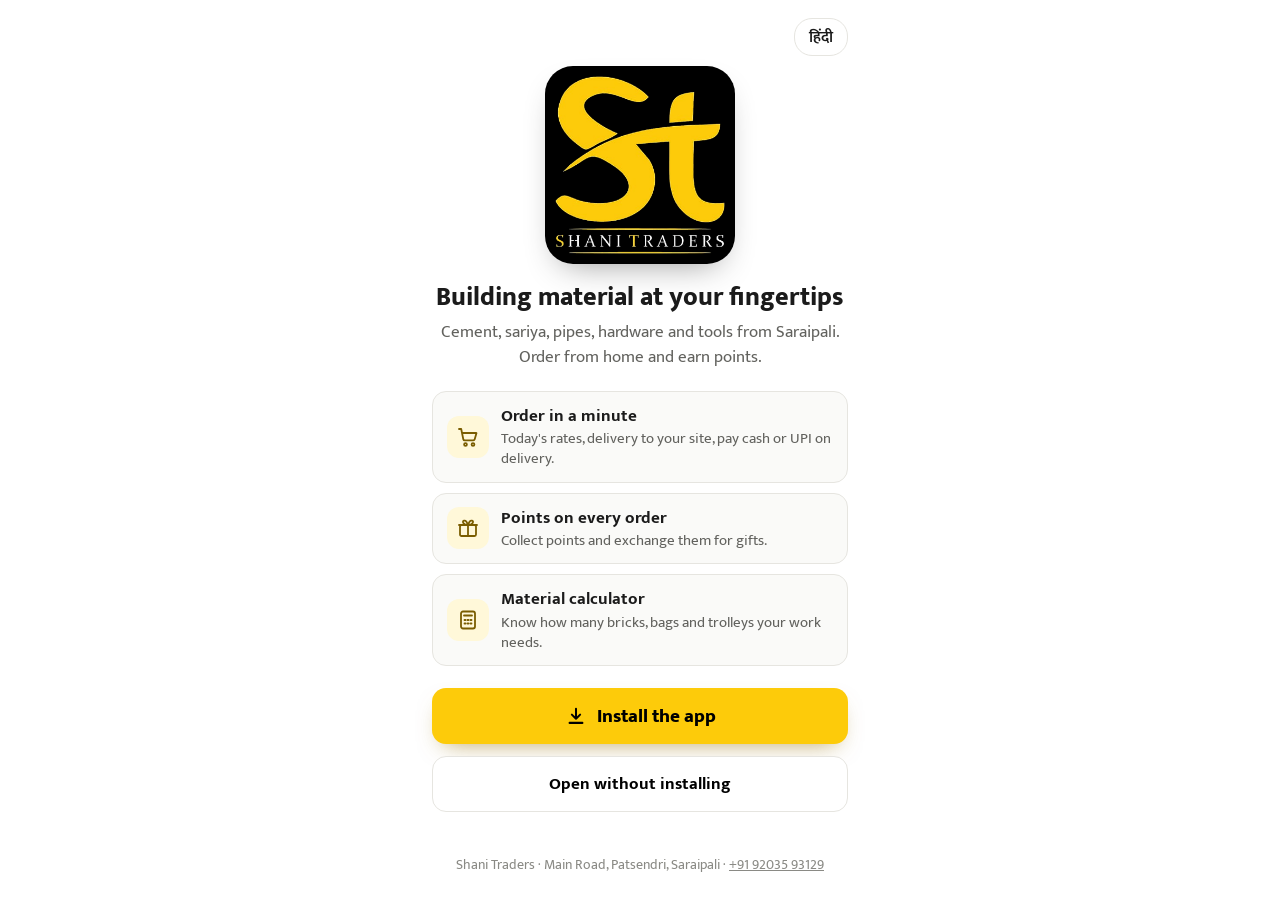
<file: index.html>
<!doctype html>
<html lang="en">
<head>
<!-- Google tag (gtag.js) -->
<script async src="https://www.googletagmanager.com/gtag/js?id=G-9GRS0F84E1"></script>
<script>
  window.dataLayer = window.dataLayer || [];
  function gtag(){dataLayer.push(arguments);}
  gtag('js', new Date());

  gtag('config', 'G-9GRS0F84E1');
</script>
<meta charset="utf-8">
<meta name="viewport" content="width=device-width, initial-scale=1, maximum-scale=1, user-scalable=no, viewport-fit=cover">
<title>Shani Traders app</title>
<meta name="description" content="Install the Shani Traders app. Order cement, sariya, pipes, hardware and tools from Saraipali, and earn points for gifts.">
<meta name="theme-color" content="#FFFFFF">
<link rel="manifest" href="manifest.webmanifest">
<link rel="icon" href="images/favicon.png" type="image/png">
<link rel="apple-touch-icon" href="images/apple-touch-icon.png">
<meta property="og:title" content="Shani Traders app">
<meta property="og:description" content="Order building material from Saraipali and earn points for gifts.">
<meta property="og:image" content="images/icon-512.png">
<link rel="preconnect" href="https://fonts.googleapis.com">
<link rel="preconnect" href="https://fonts.gstatic.com" crossorigin>
<link href="https://fonts.googleapis.com/css2?family=Mukta:wght@400;500;600;700;800&display=swap" rel="stylesheet">
<script>
  // Opened from the home-screen icon: go straight into the app
  if (matchMedia('(display-mode: standalone)').matches || navigator.standalone === true) location.replace('app.html');
</script>
<style>
  :root{--gold:#FDCB0A;--gold-soft:#FFF8D9;--ink:#1B1B1B;--muted:#62625E;--line:#E6E5E0;--f:"Mukta",system-ui,-apple-system,"Segoe UI",Roboto,sans-serif}
  *{box-sizing:border-box}
  html,body{margin:0;background:#fff;color:var(--ink);font:400 17px/1.5 var(--f)}
  main{max-width:460px;margin:0 auto;min-height:100vh;min-height:100dvh;display:flex;flex-direction:column;align-items:center;
    padding:calc(18px + env(safe-area-inset-top,0px)) 22px calc(24px + env(safe-area-inset-bottom,0px));text-align:center}
  .lang{align-self:flex-end;background:#fff;border:1.5px solid var(--line);color:var(--ink);border-radius:18px;padding:5px 14px;font:600 .92rem var(--f);cursor:pointer}
  .logo{width:min(46vw,190px);height:auto;border-radius:28px;margin:10px 0 4px;box-shadow:0 14px 34px -16px rgba(0,0,0,.45)}
  h1{font-size:1.5rem;line-height:1.25;margin:14px 0 6px;font-weight:800}
  p.sub{color:var(--muted);margin:0 0 20px}
  ul{list-style:none;padding:0;margin:0 0 22px;width:100%;text-align:left;display:grid;gap:10px}
  li{display:flex;gap:12px;align-items:center;background:#FAFAF8;border:1px solid var(--line);border-radius:14px;padding:12px 14px}
  li .i{width:42px;height:42px;flex:none;border-radius:12px;background:var(--gold-soft);display:grid;place-items:center;color:#7A5D00}
  li svg{width:24px;height:24px}
  li b{display:block;font-size:1rem}
  li span span{display:block;color:var(--muted);font-size:.88rem;line-height:1.35}
  .btn{display:flex;align-items:center;justify-content:center;gap:10px;width:100%;min-height:56px;border-radius:14px;border:0;font:800 1.1rem var(--f);
    text-decoration:none;cursor:pointer;color:#000}
  .btn svg{width:22px;height:22px}
  .gold{background:var(--gold);box-shadow:0 10px 24px -12px rgba(150,110,0,.7)}
  .gold[aria-busy="true"]{opacity:.75}
  .ghost{background:#fff;border:1.5px solid var(--line);margin-top:12px;font-weight:700;font-size:1rem}
  .note{width:100%;text-align:left;background:#FAFAF8;border:1px solid var(--line);border-radius:14px;padding:14px 16px;margin-top:14px;font-size:.95rem}
  .note ol{margin:6px 0 0;padding-left:20px}
  .note li{display:list-item;background:none;border:0;padding:3px 0}
  .note .btn{margin-top:10px;min-height:48px;font-size:1rem}
  .ok{color:#1A7A43;font-weight:700;margin-top:12px}
  footer{margin-top:auto;padding-top:24px;color:#8A8A85;font-size:.82rem}
  footer a{color:#8A8A85}
  [hidden]{display:none!important}
  :focus-visible{outline:3px solid #E3B300;outline-offset:2px}
</style>
</head>
<body>
<main>
  <button class="lang" id="lang">हिंदी</button>
  <img class="logo" src="images/logo.png" alt="Shani Traders" width="720" height="750">
  <h1 data-t="h1">Building material at your fingertips</h1>
  <p class="sub" data-t="sub">Cement, sariya, pipes, hardware and tools from Saraipali. Order from home and earn points.</p>
  <ul>
    <li><span class="i"><svg viewBox="0 0 24 24" fill="none" stroke="currentColor" stroke-width="1.8" stroke-linecap="round" stroke-linejoin="round"><path d="M3 4h2.2l2.1 10.2a1.5 1.5 0 0 0 1.5 1.2h8.4a1.5 1.5 0 0 0 1.5-1.1L20.5 8H6.2"/><circle cx="9.5" cy="19.5" r="1.4"/><circle cx="17" cy="19.5" r="1.4"/></svg></span>
      <span><b data-t="b1">Order in a minute</b><span data-t="b1s">Today's rates, delivery to your site, pay cash or UPI on delivery.</span></span></li>
    <li><span class="i"><svg viewBox="0 0 24 24" fill="none" stroke="currentColor" stroke-width="1.8" stroke-linecap="round" stroke-linejoin="round"><rect x="4" y="9" width="16" height="11" rx="1.5"/><path d="M3 9h18M12 9v11"/><path d="M12 9S10.5 4 8 4.6C5.8 5.1 7 9 12 9zm0 0s1.5-5 4-4.4C18.2 5.1 17 9 12 9z"/></svg></span>
      <span><b data-t="b2">Points on every order</b><span data-t="b2s">Collect points and exchange them for gifts.</span></span></li>
    <li><span class="i"><svg viewBox="0 0 24 24" fill="none" stroke="currentColor" stroke-width="1.8" stroke-linecap="round" stroke-linejoin="round"><rect x="5" y="3.5" width="14" height="17" rx="2"/><path d="M8 7.5h8M8.5 12h1M11.5 12h1M14.5 12h1M8.5 15.5h1M11.5 15.5h1M14.5 15.5h1"/></svg></span>
      <span><b data-t="b3">Material calculator</b><span data-t="b3s">Know how many bricks, bags and trolleys your work needs.</span></span></li>
  </ul>

  <button class="btn gold" id="install"><svg viewBox="0 0 24 24" fill="none" stroke="currentColor" stroke-width="2.2" stroke-linecap="round" stroke-linejoin="round"><path d="M12 4v11m-4.5-4.5L12 15l4.5-4.5M5 19.5h14"/></svg><span id="ilabel" data-t="install">Install the app</span></button>
  <p class="ok" id="done" hidden data-t="done">Installed. Open Shani Traders from your home screen.</p>

  <!-- Shown only when the phone cannot install directly from this browser -->
  <div class="note" id="n-chrome" hidden><b data-t="chT">Open in Chrome to install</b><p style="margin:4px 0 0" data-t="chS">This browser cannot install apps. Chrome will open this page; then tap Install again.</p>
    <a class="btn gold" id="openChrome" data-t="chB">Open in Chrome</a></div>
  <div class="note" id="n-ios" hidden><b data-t="iosT">On iPhone (Safari)</b><ol><li data-t="ios1">Tap the Share button at the bottom</li><li data-t="ios2">Choose “Add to Home Screen”</li><li data-t="ios3">Tap “Add”</li></ol></div>
  <div class="note" id="n-menu" hidden><b data-t="anT">Already installed?</b><p style="margin:4px 0 6px" data-t="anS">Look for Shani Traders on your home screen. If it is not there, install from the browser menu:</p>
    <ol><li data-t="an2">Tap ⋮ (menu) at the top right</li><li data-t="an3">Choose “Install app” or “Add to Home screen”</li></ol></div>

  <a class="btn ghost" href="app.html" data-t="open">Open without installing</a>
  <footer>Shani Traders · Main Road, Patsendri, Saraipali · <a href="tel:+919203593129">+91 92035 93129</a></footer>
</main>
<script>
(() => {
  const $ = id => document.getElementById(id);
  const T = {
    hi: { h1: 'बिल्डिंग मटेरियल अब आपके फ़ोन पर', sub: 'सरायपाली से सीमेंट, सरिया, पाइप, हार्डवेयर और औज़ार। घर बैठे ऑर्डर करें और पॉइंट पाएँ।',
      b1: 'एक मिनट में ऑर्डर', b1s: 'आज के रेट, साइट पर डिलीवरी, डिलीवरी पर नकद या UPI।', b2: 'हर ऑर्डर पर पॉइंट', b2s: 'पॉइंट जमा कीजिए और गिफ़्ट पाइए।',
      b3: 'मटेरियल कैलकुलेटर', b3s: 'कितनी ईंट, कितनी बोरी, कितनी ट्रॉली लगेगी, जानिए।', install: 'ऐप इंस्टॉल करें', open: 'बिना इंस्टॉल किए खोलें',
      done: 'इंस्टॉल हो गया। होम स्क्रीन से शनि ट्रेडर्स खोलें।', wait: 'तैयार हो रहा है…',
      chT: 'इंस्टॉल के लिए Chrome में खोलें', chS: 'यह ब्राउज़र ऐप इंस्टॉल नहीं कर सकता। Chrome में यह पेज खुलेगा, फिर इंस्टॉल दबाएँ।', chB: 'Chrome में खोलें',
      iosT: 'iPhone पर (Safari में)', ios1: 'नीचे शेयर बटन दबाएँ', ios2: '“Add to Home Screen” चुनें', ios3: '“Add” दबाएँ',
      anT: 'पहले से इंस्टॉल है?', anS: 'होम स्क्रीन पर शनि ट्रेडर्स देखें। अगर नहीं है तो ब्राउज़र मेनू से इंस्टॉल करें:',
      an2: 'ऊपर दाईं ओर ⋮ (मेनू) दबाएँ', an3: '“Install app” या “Add to Home screen” चुनें', lang: 'English' }
  };
  const EN = { wait: 'Getting ready…', lang: 'हिंदी' };
  document.querySelectorAll('[data-t]').forEach(el => { EN[el.dataset.t] = el.textContent; });
  let lang = 'en';
  try { lang = JSON.parse(localStorage.getItem('st_lang')) || (/^hi\b/i.test(navigator.language) ? 'hi' : 'en'); } catch (e) { }
  const tx = k => (lang === 'hi' && T.hi[k]) || EN[k];
  function paint() {
    document.documentElement.lang = lang;
    document.querySelectorAll('[data-t]').forEach(el => { el.textContent = tx(el.dataset.t); });
    $('lang').textContent = tx('lang');
  }
  $('lang').onclick = () => { lang = lang === 'hi' ? 'en' : 'hi'; try { localStorage.setItem('st_lang', JSON.stringify(lang)); } catch (e) { } paint(); };
  paint();

  const ua = navigator.userAgent;
  const ios = /iphone|ipad|ipod/i.test(ua) || (navigator.platform === 'MacIntel' && navigator.maxTouchPoints > 1);
  const android = /android/i.test(ua);
  // Browsers inside WhatsApp, Facebook, Instagram etc. cannot install apps
  const inApp = /; wv\)|FBAN|FBAV|Instagram|WhatsApp|Line\/|MiuiBrowser|GSA\//i.test(ua);
  const chrome = /Chrome\/\d+/.test(ua) && !/Edg|OPR|SamsungBrowser|UCBrowser|YaBrowser/i.test(ua) && !inApp;
  const show = id => ['n-chrome', 'n-ios', 'n-menu'].forEach(n => { $(n).hidden = n !== id; });
  $('openChrome').href = 'intent://' + location.host + location.pathname + '#Intent;scheme=https;package=com.android.chrome;S.browser_fallback_url=' + encodeURIComponent(location.href) + ';end';

  // Chrome hands us the install prompt when the app can be installed; keep it for the button
  let evt = null, waiters = [];
  window.addEventListener('beforeinstallprompt', e => { e.preventDefault(); evt = e; waiters.forEach(f => f()); waiters = []; });
  window.addEventListener('appinstalled', () => { evt = null; $('done').hidden = false; show(''); });
  const waitForPrompt = ms => new Promise(res => { if (evt) return res(true); const tm = setTimeout(() => res(false), ms); waiters.push(() => { clearTimeout(tm); res(true); }); });

  async function install() {
    if (ios) return show('n-ios');
    if (android && !chrome && !evt) return show('n-chrome');
    if (!evt) {
      // The prompt can arrive a few seconds after the page opens; the tap stays valid for about 5 seconds
      $('install').setAttribute('aria-busy', 'true'); $('ilabel').textContent = tx('wait');
      await waitForPrompt(4000);
      $('install').removeAttribute('aria-busy'); $('ilabel').textContent = tx('install');
    }
    if (!evt) return show(android ? 'n-menu' : 'n-menu');
    const e = evt; evt = null;
    try { await e.prompt(); const r = await e.userChoice; if (r.outcome === 'accepted') { $('done').hidden = false; show(''); } }
    catch (err) { show('n-menu'); }
  }
  $('install').onclick = install;
  if (new URLSearchParams(location.search).has('install')) { if (ios) show('n-ios'); else if (android && !chrome) show('n-chrome'); }
  if ('serviceWorker' in navigator) navigator.serviceWorker.register('sw.js').catch(() => { });
})();
</script>
</body>
</html>
</file>
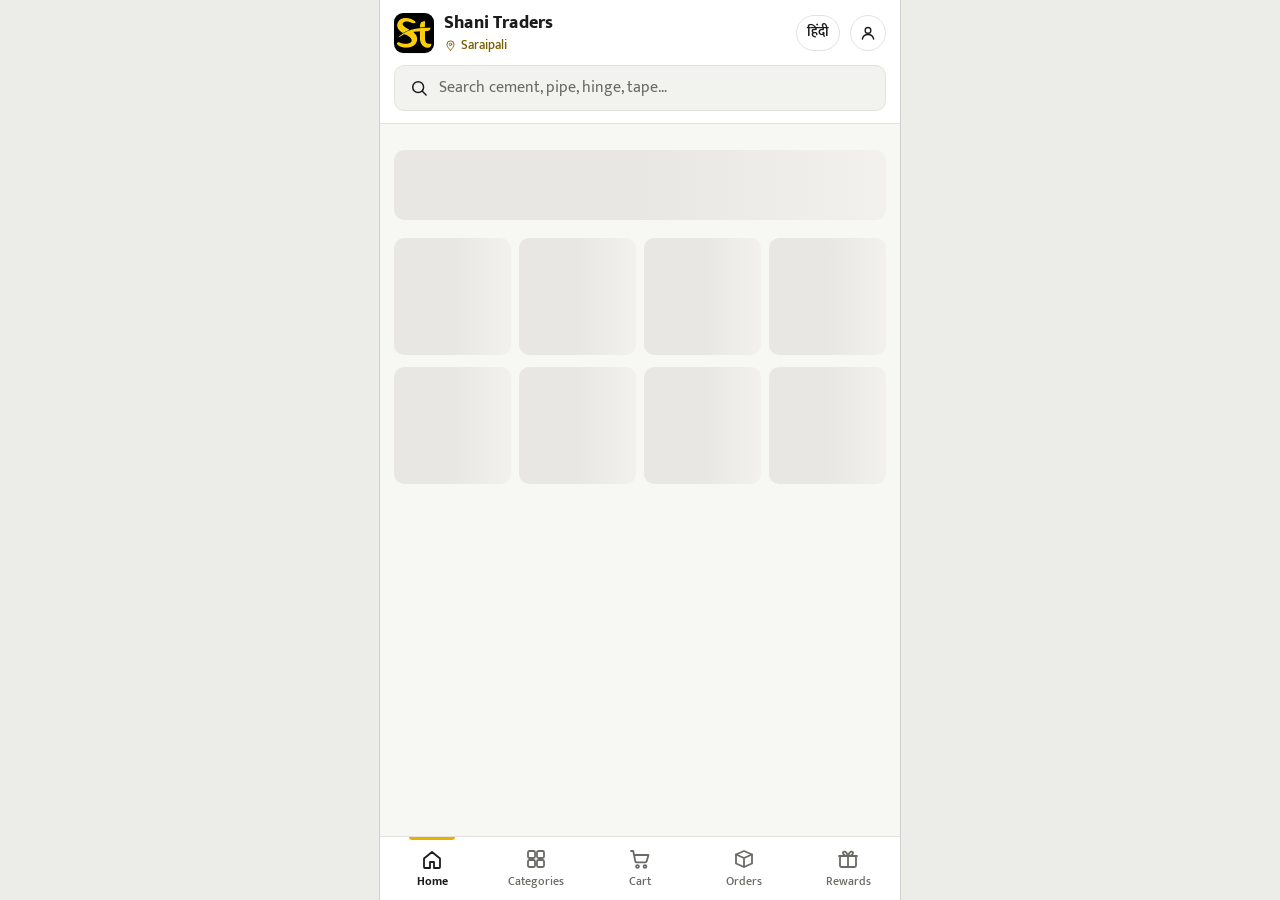
<file: app.html>
<!doctype html>
<html lang="en">
<head>
<!-- Google tag (gtag.js) -->
<script async src="https://www.googletagmanager.com/gtag/js?id=G-9GRS0F84E1"></script>
<script>
  window.dataLayer = window.dataLayer || [];
  function gtag(){dataLayer.push(arguments);}
  gtag('js', new Date());

  gtag('config', 'G-9GRS0F84E1');
</script>
<meta charset="utf-8">
<meta name="viewport" content="width=device-width, initial-scale=1, maximum-scale=1, user-scalable=no, viewport-fit=cover">
<title>Shani Traders</title>
<meta name="description" content="Order building material and hardware from Shani Traders, Saraipali. Earn points on every order.">
<meta name="theme-color" content="#FFFFFF">
<link rel="manifest" href="manifest.webmanifest">
<link rel="icon" href="images/favicon.png" type="image/png">
<link rel="apple-touch-icon" href="images/apple-touch-icon.png">
<meta name="apple-mobile-web-app-capable" content="yes">
<meta name="mobile-web-app-capable" content="yes">
<meta name="apple-mobile-web-app-status-bar-style" content="default">
<meta name="apple-mobile-web-app-title" content="Shani Traders">
<link rel="preconnect" href="https://fonts.googleapis.com">
<link rel="preconnect" href="https://fonts.gstatic.com" crossorigin>
<link href="https://fonts.googleapis.com/css2?family=Mukta:wght@400;500;600;700;800&display=swap" rel="stylesheet">
<link rel="stylesheet" href="app.css">
</head>
<body>
<div class="app" id="app">
  <header class="top" id="top"></header>
  <main id="view"><div class="screen"><div class="sec"><div class="sk" style="height:120px"></div></div></div></main>
</div>
<div class="cartbar" id="cartbar" hidden></div>
<nav class="nav" id="nav" aria-label="Main"></nav>
<script src="config.js"></script>
<script src="i18n.js"></script>
<script src="app.js"></script>
</body>
</html>
</file>
<file: app.css>
/* Shani Traders app */
:root{
  --black:#000; --night:#141414; --gold:#FDCB0A; --gold-d:#E3B300; --gold-soft:#FFF4C2;
  --bg:#F2F2EF; --card:#fff; --line:#E3E2DD; --ink:#1B1B1B; --muted:#6A6A66; --faint:#9A9A95;
  --green:#178A48; --green-soft:#E3F4EA; --red:#B8321F; --red-soft:#FBE8E4; --blue:#1D5FA8;
  --f:"Mukta",system-ui,-apple-system,"Segoe UI",Roboto,sans-serif;
  --r:12px; --nav-h:64px; --safe-b:env(safe-area-inset-bottom,0px); --safe-t:env(safe-area-inset-top,0px);
}
*,*::before,*::after{box-sizing:border-box;-webkit-tap-highlight-color:transparent}
html{-webkit-text-size-adjust:100%;background:#DCDBD6}
body{margin:0;font:400 16px/1.45 var(--f);color:var(--ink);background:#DCDBD6;overscroll-behavior-y:none}
img{display:block;max-width:100%}
button,input,select,textarea{font:inherit;color:inherit}
button{cursor:pointer}
a{color:inherit}
h1,h2,h3{margin:0;line-height:1.2;font-weight:700}
p{margin:0}
:focus-visible{outline:3px solid var(--gold);outline-offset:2px}
.sr{position:absolute!important;width:1px;height:1px;overflow:hidden;clip:rect(0 0 0 0);white-space:nowrap}
[hidden]{display:none!important}

.app{max-width:520px;margin:0 auto;min-height:100vh;min-height:100dvh;background:var(--bg);position:relative;
  padding-bottom:calc(var(--nav-h) + var(--safe-b) + 8px)}
.app.has-cartbar{padding-bottom:calc(var(--nav-h) + var(--safe-b) + 76px)}

/* ---------- Top bar ---------- */
.top{position:sticky;top:0;z-index:30;background:var(--black);color:#fff;padding:calc(10px + var(--safe-t)) 14px 12px}
.top-row{display:flex;align-items:center;gap:10px;min-height:40px}
.brand{display:flex;align-items:center;gap:10px;text-decoration:none;margin-right:auto;min-width:0}
.brand img{width:40px;height:40px;border-radius:9px}
.brand b{display:block;font-size:1.12rem;font-weight:800;letter-spacing:.01em;white-space:nowrap}
.brand small{display:flex;align-items:center;gap:4px;color:var(--gold);font-size:.82rem;font-weight:500}
.brand small svg{width:13px;height:13px}
.tbtn{display:inline-flex;align-items:center;justify-content:center;gap:6px;height:36px;min-width:36px;padding:0 10px;border-radius:18px;
  border:1px solid #3A3A3A;background:#1C1C1C;color:#fff;font-size:.9rem;font-weight:600;text-decoration:none;white-space:nowrap}
.tbtn svg{width:18px;height:18px}
.tbtn.coin{color:var(--gold);border-color:#4A3E10;background:#221C05}
.tbtn.round{padding:0;width:36px}
.back{background:none;border:0;color:#fff;width:40px;height:40px;margin-left:-8px;display:grid;place-items:center}
.back svg{width:24px;height:24px}
.top-title{font-size:1.15rem;font-weight:700;margin-right:auto;white-space:nowrap;overflow:hidden;text-overflow:ellipsis}
.search-fake,.search-real{margin-top:10px;display:flex;align-items:center;gap:10px;background:#fff;color:var(--muted);border-radius:10px;
  height:46px;padding:0 14px;border:0;width:100%;text-align:left;font-size:1rem}
.search-fake svg,.search-real svg{width:20px;height:20px;flex:none;color:var(--ink)}
.search-real input{flex:1;border:0;outline:0;background:none;color:var(--ink);font-size:1.02rem;min-width:0;height:100%}
.search-real .x{border:0;background:none;padding:6px;color:var(--muted)}

/* ---------- Bottom nav ---------- */
.nav{position:fixed;left:0;right:0;bottom:0;z-index:40;max-width:520px;margin:0 auto;background:#fff;border-top:1px solid var(--line);
  display:grid;grid-template-columns:repeat(5,1fr);height:calc(var(--nav-h) + var(--safe-b));padding-bottom:var(--safe-b)}
.nav a{display:flex;flex-direction:column;align-items:center;justify-content:center;gap:2px;text-decoration:none;color:var(--muted);font-size:.74rem;font-weight:500;position:relative}
.nav a svg{width:24px;height:24px}
.nav a[aria-current="page"]{color:var(--ink);font-weight:700}
.nav a[aria-current="page"]::before{content:"";position:absolute;top:0;left:28%;right:28%;height:3px;border-radius:0 0 3px 3px;background:var(--gold-d)}
.nav .dot{position:absolute;top:7px;left:calc(50% + 6px);min-width:18px;height:18px;padding:0 5px;border-radius:9px;background:var(--black);color:var(--gold);
  font-size:.7rem;font-weight:700;display:grid;place-items:center}

/* ---------- Cart bar ---------- */
.cartbar{position:fixed;left:0;right:0;z-index:35;max-width:520px;margin:0 auto;bottom:calc(var(--nav-h) + var(--safe-b) + 8px);padding:0 10px}
.cartbar a{display:flex;align-items:center;gap:12px;background:var(--black);color:#fff;border-radius:12px;padding:10px 14px;text-decoration:none;
  box-shadow:0 10px 24px -12px rgba(0,0,0,.6)}
.cartbar .cb-ico{width:36px;height:36px;border-radius:8px;background:var(--gold);color:var(--black);display:grid;place-items:center}
.cartbar .cb-ico svg{width:20px;height:20px}
.cartbar b{display:block;font-size:.95rem}
.cartbar small{display:block;color:#C9C9C4;font-size:.8rem}
.cartbar .go{margin-left:auto;font-weight:700;color:var(--gold);display:flex;align-items:center;gap:4px}
.cartbar .go svg{width:18px;height:18px}

/* ---------- Sections ---------- */
.screen{padding:12px 0 8px}
.sec{padding:14px 14px 4px}
.sec-h{display:flex;align-items:baseline;justify-content:space-between;gap:10px;margin-bottom:10px}
.sec-h h2{font-size:1.12rem;font-weight:800}
.sec-h a{font-size:.88rem;font-weight:600;color:var(--blue);text-decoration:none;white-space:nowrap}
.notice{margin:10px 14px 0;background:var(--gold-soft);border:1px solid #F1DC86;border-radius:10px;padding:10px 12px;font-size:.92rem}

/* Rewards banner */
.rbanner{margin:12px 14px 0;display:flex;align-items:center;gap:14px;background:var(--night);color:#fff;border-radius:var(--r);padding:14px 16px;text-decoration:none;position:relative;overflow:hidden}
.rbanner::after{content:"";position:absolute;right:-30px;top:-30px;width:120px;height:120px;border-radius:50%;background:radial-gradient(circle,rgba(253,203,10,.28),transparent 70%)}
.rbanner .coinbig{width:46px;height:46px;flex:none}
.rbanner b{display:block;font-size:1.05rem}
.rbanner small{display:block;color:#C9C9C4;font-size:.86rem;line-height:1.35}
.rbanner .chev{margin-left:auto;color:var(--gold);width:22px;height:22px;flex:none;position:relative;z-index:1}

/* Category grid */
.cgrid{display:grid;grid-template-columns:repeat(4,1fr);gap:12px 8px}
.ctile{display:flex;flex-direction:column;align-items:center;gap:6px;text-decoration:none;text-align:center}
.ctile .cimg{width:100%;aspect-ratio:1;border-radius:14px;background:#E9E8E3;display:grid;place-items:center;overflow:hidden;position:relative;color:#4A4A46}
.ctile .cimg img{width:100%;height:100%;object-fit:cover}
.ctile .cimg .ico{width:52%}
.ctile span{font-size:.78rem;font-weight:600;line-height:1.2}
.ico{display:inline-grid;place-items:center}
.ico svg{width:100%;height:100%}

/* Horizontal product rail */
.hscroll{display:flex;gap:10px;overflow-x:auto;scroll-snap-type:x proximity;padding:2px 14px 10px;margin:0 -14px;scrollbar-width:none}
.hscroll::-webkit-scrollbar{display:none}
.hscroll .pcard{flex:0 0 148px;scroll-snap-align:start}
.pgrid{display:grid;grid-template-columns:repeat(2,1fr);gap:10px}

/* Product card */
.pcard{background:var(--card);border-radius:var(--r);border:1px solid var(--line);display:flex;flex-direction:column;overflow:hidden;position:relative}
.pcard>a{text-decoration:none;display:block}
.pimg{position:relative;aspect-ratio:1;background:#fff;display:grid;place-items:center;color:#6A6A66;overflow:hidden}
.pimg img{position:absolute;inset:0;width:100%;height:100%;object-fit:contain;padding:6px}
.pimg .ico{width:42%;opacity:.7}
.pts{position:absolute;left:6px;top:6px;z-index:1;display:inline-flex;align-items:center;gap:3px;background:var(--black);color:var(--gold);
  font-size:.72rem;font-weight:700;padding:2px 7px 2px 4px;border-radius:10px}
.pts svg{width:14px;height:14px}
.oos{position:absolute;inset:auto 0 0 0;z-index:1;background:rgba(255,255,255,.92);color:var(--red);font-size:.78rem;font-weight:700;text-align:center;padding:3px}
.pcard.out .pimg img{filter:grayscale(1);opacity:.6}
.pbody{padding:8px 10px 10px;display:flex;flex-direction:column;gap:1px;flex:1}
.pname{font-size:.9rem;font-weight:600;line-height:1.25;display:-webkit-box;-webkit-line-clamp:2;-webkit-box-orient:vertical;overflow:hidden;min-height:2.5em}
.punit{font-size:.78rem;color:var(--muted)}
.prow{display:flex;align-items:flex-end;justify-content:space-between;gap:6px;margin-top:auto;padding-top:6px}
.price{font-weight:800;font-size:1rem;line-height:1.1;font-variant-numeric:tabular-nums}
.price small{font-weight:500;font-size:.75rem;color:var(--muted)}
.price s{display:block;font-weight:400;font-size:.74rem;color:var(--faint)}
.price.ask{font-size:.82rem;font-weight:700;color:var(--blue)}

/* Add button and stepper */
.add{min-width:64px;height:34px;border-radius:8px;border:1.5px solid var(--green);background:var(--green-soft);color:var(--green);font-weight:800;font-size:.86rem;padding:0 10px}
.add:active{transform:scale(.97)}
.step{display:inline-flex;align-items:center;height:34px;border-radius:8px;background:var(--green);color:#fff;overflow:hidden}
.step button{width:30px;height:100%;border:0;background:none;color:#fff;font-size:1.2rem;font-weight:700;display:grid;place-items:center}
.step input{width:34px;height:100%;border:0;background:none;color:#fff;text-align:center;font-weight:800;font-size:.92rem;-moz-appearance:textfield;padding:0}
.step input::-webkit-outer-spin-button,.step input::-webkit-inner-spin-button{-webkit-appearance:none;margin:0}
.step.lg{height:46px;border-radius:10px}
.step.lg button{width:46px;font-size:1.4rem}
.step.lg input{width:56px;font-size:1.1rem}
.add.lg{height:46px;border-radius:10px;min-width:150px;font-size:1rem}
.add[disabled]{border-color:var(--line);background:#F2F2EF;color:var(--faint)}

/* Calculator promo */
.promo{margin:14px 14px 0;display:flex;align-items:center;gap:14px;background:var(--gold);border-radius:var(--r);padding:14px 16px;text-decoration:none}
.promo .fig{display:flex;gap:3px;flex:none}
.promo .fig span{width:22px;height:30px;border-radius:4px;background:var(--black);color:var(--gold);display:grid;place-items:center;font-weight:800;font-size:.95rem}
.promo b{display:block;font-size:1rem;line-height:1.2}
.promo small{display:block;font-size:.85rem;line-height:1.3;color:#3A3000}

/* Help card */
.help{margin:16px 14px 0;background:#fff;border-radius:var(--r);border:1px solid var(--line);padding:14px 16px;display:flex;align-items:center;gap:12px;flex-wrap:wrap}
.help div{margin-right:auto}
.help b{display:block}
.help small{color:var(--muted)}

/* Buttons */
.btn{display:inline-flex;align-items:center;justify-content:center;gap:8px;min-height:46px;padding:0 18px;border-radius:10px;border:0;
  font-weight:700;font-size:1rem;text-decoration:none;background:var(--black);color:#fff}
.btn svg{width:20px;height:20px;flex:none}
.btn.gold{background:var(--gold);color:var(--black)}
.btn.wa{background:var(--green);color:#fff}
.btn.ghost{background:#fff;color:var(--ink);border:1.5px solid var(--line)}
.btn.danger{background:#fff;color:var(--red);border:1.5px solid #E9BFB8}
.btn.sm{min-height:38px;padding:0 12px;font-size:.9rem;border-radius:8px}
.btn.block{width:100%}
.btn[disabled]{opacity:.55}
.btns{display:flex;gap:10px;flex-wrap:wrap}

/* Categories screen: rail + grid */
.rail-wrap{display:grid;grid-template-columns:84px 1fr;min-height:calc(100dvh - 140px)}
.rail{background:#fff;border-right:1px solid var(--line);position:sticky;top:64px;align-self:start;max-height:calc(100dvh - 64px - var(--nav-h));overflow-y:auto;scrollbar-width:none}
.rail a{display:flex;flex-direction:column;align-items:center;gap:4px;padding:10px 4px;text-decoration:none;font-size:.72rem;font-weight:600;text-align:center;
  line-height:1.15;color:var(--muted);border-left:3px solid transparent}
.rail a .rimg{width:52px;height:52px;border-radius:12px;background:#EFEEEA;overflow:hidden;display:grid;place-items:center;color:#4A4A46}
.rail a .rimg img{width:100%;height:100%;object-fit:cover}
.rail a .rimg .ico{width:60%}
.rail a[aria-current="true"]{color:var(--ink);border-left-color:var(--gold-d);background:#FFFBEA}
.rail-main{padding:12px 10px 12px}
.rail-main h2{font-size:1.05rem;font-weight:800;margin:0 0 2px}
.rail-main .muted{margin-bottom:10px}

/* Lists, panels */
.panel{background:#fff;border-radius:var(--r);border:1px solid var(--line);padding:14px 16px;margin:12px 14px 0}
.panel h3{font-size:1rem;font-weight:800;margin-bottom:8px}
.muted{color:var(--muted);font-size:.9rem}
.row{display:flex;justify-content:space-between;align-items:center;gap:10px;padding:6px 0}
.row b{font-variant-numeric:tabular-nums}
.row.total{border-top:1px dashed var(--line);margin-top:6px;padding-top:10px;font-size:1.05rem}
.green{color:var(--green)} .red{color:var(--red)}
.chip-pts{display:inline-flex;align-items:center;gap:4px;font-weight:700;color:#8A6A00}
.chip-pts svg{width:16px;height:16px}

/* Cart lines */
.cline{display:grid;grid-template-columns:56px 1fr auto;gap:12px;align-items:center;padding:10px 0;border-bottom:1px solid #F0EFEB}
.cline:last-child{border-bottom:0}
.cline .cimg{width:56px;height:56px;border-radius:10px;border:1px solid var(--line);background:#fff;overflow:hidden;display:grid;place-items:center;position:relative;color:#6A6A66}
.cline .cimg img{width:100%;height:100%;object-fit:contain}
.cline .cimg .ico{width:60%}
.cline .nm{font-size:.92rem;font-weight:600;line-height:1.25}
.cline .nm small{display:block;font-weight:400;color:var(--muted);font-size:.8rem}

/* Product page */
.pd-img{background:#fff;aspect-ratio:1;display:grid;place-items:center;position:relative;color:#6A6A66;border-bottom:1px solid var(--line)}
.pd-img img{position:absolute;inset:0;width:100%;height:100%;object-fit:contain;padding:16px}
.pd-img .ico{width:34%;opacity:.7}
.pd-body{padding:14px 16px 0}
.pd-body h1{font-size:1.3rem;font-weight:800;line-height:1.25}
.pd-price{display:flex;align-items:baseline;gap:8px;margin:8px 0 4px;flex-wrap:wrap}
.pd-price .amt{font-size:1.6rem;font-weight:800}
.pd-buy{display:flex;align-items:center;gap:12px;margin:14px 0}
.facts{display:grid;grid-template-columns:auto 1fr;gap:4px 16px;font-size:.92rem;margin-top:12px}
.facts dt{color:var(--muted)} .facts dd{margin:0}

/* Search */
.chips{display:flex;gap:8px;overflow-x:auto;padding:2px 14px 8px;scrollbar-width:none}
.chips::-webkit-scrollbar{display:none}
.chip{flex:none;padding:7px 12px;border-radius:18px;border:1px solid var(--line);background:#fff;font-size:.88rem;font-weight:500;white-space:nowrap}
.chip[aria-pressed="true"]{background:var(--black);color:#fff;border-color:var(--black)}
.chip.recent{display:inline-flex;align-items:center;gap:6px}
.chip.recent svg{width:14px;height:14px;color:var(--muted)}
mark{background:var(--gold-soft);color:inherit;border-radius:3px;padding:0 1px}

/* Empty */
.empty{text-align:center;padding:48px 24px}
.empty .eico{width:84px;height:84px;margin:0 auto 14px;border-radius:50%;background:#E9E8E3;display:grid;place-items:center;color:#4A4A46}
.empty .eico svg{width:42px;height:42px}
.empty h2{font-size:1.15rem;font-weight:800;margin-bottom:6px}
.empty p{color:var(--muted);margin-bottom:18px}

/* Orders */
.ocard{display:block;text-decoration:none;background:#fff;border:1px solid var(--line);border-radius:var(--r);padding:12px 14px;margin:10px 14px 0}
.ocard .top2{display:flex;justify-content:space-between;align-items:center;gap:10px}
.ocard b{font-size:.98rem}
.ocard .thumbs{display:flex;gap:6px;margin:10px 0 8px}
.ocard .thumbs span{width:40px;height:40px;border-radius:8px;border:1px solid var(--line);overflow:hidden;background:#fff;display:grid;place-items:center;font-size:.75rem;color:var(--muted)}
.ocard .thumbs img{width:100%;height:100%;object-fit:contain}
.badge{display:inline-flex;align-items:center;gap:4px;padding:2px 10px;border-radius:12px;font-size:.78rem;font-weight:700;white-space:nowrap}
.b-Placed{background:#EAF1FB;color:var(--blue)} .b-Confirmed{background:#FFF4C2;color:#7A5C00}
.b-Out{background:#FFE9D6;color:#9A4A00} .b-Delivered{background:var(--green-soft);color:var(--green)} .b-Cancelled{background:#EEE;color:#666}
.b-Requested{background:#FFF4C2;color:#7A5C00} .b-Given{background:var(--green-soft);color:var(--green)} .b-Rejected{background:#EEE;color:#666}
.tl{list-style:none;margin:6px 0 0;padding:0}
.tl li{position:relative;padding:0 0 16px 30px;color:var(--faint);font-weight:600}
.tl li::before{content:"";position:absolute;left:6px;top:4px;width:14px;height:14px;border-radius:50%;border:2px solid var(--line);background:#fff}
.tl li::after{content:"";position:absolute;left:12px;top:20px;bottom:0;width:2px;background:var(--line)}
.tl li:last-child::after{display:none}
.tl li.done{color:var(--ink)}
.tl li.done::before{background:var(--green);border-color:var(--green)}
.tl li.done::after{background:var(--green)}
.tl li small{display:block;font-weight:400;color:var(--muted);font-size:.8rem}

/* Rewards */
.wallet{margin:12px 14px 0;border-radius:16px;background:var(--black);color:#fff;padding:18px 18px 16px;position:relative;overflow:hidden}
.wallet::after{content:"";position:absolute;right:-50px;bottom:-60px;width:200px;height:200px;border-radius:50%;background:radial-gradient(circle,rgba(253,203,10,.3),transparent 70%)}
.wallet small{color:#C9C9C4;font-size:.88rem}
.wallet .big{display:flex;align-items:center;gap:10px;font-size:2.6rem;font-weight:800;line-height:1.1;color:var(--gold);margin:4px 0}
.wallet .big svg{width:40px;height:40px}
.wallet p{color:#E6E6E1;font-size:.9rem;position:relative;z-index:1}
.howto{list-style:none;padding:0;margin:0;counter-reset:h}
.howto li{counter-increment:h;display:flex;gap:10px;padding:5px 0;font-size:.92rem}
.howto li::before{content:counter(h);flex:none;width:24px;height:24px;border-radius:50%;background:var(--gold);color:var(--black);font-weight:800;font-size:.82rem;display:grid;place-items:center}
.ggrid{display:grid;grid-template-columns:repeat(2,1fr);gap:10px}
.gcard{background:#fff;border:1px solid var(--line);border-radius:var(--r);overflow:hidden;display:flex;flex-direction:column}
.gcard .pimg{aspect-ratio:4/3}
.gcard .gb{padding:10px;display:flex;flex-direction:column;gap:6px;flex:1}
.gcard .gb b{font-size:.92rem;line-height:1.25}
.gcard .btn{margin-top:auto}
.hist{display:flex;justify-content:space-between;gap:10px;padding:9px 0;border-bottom:1px solid #F0EFEB;font-size:.9rem}
.hist:last-child{border-bottom:0}
.hist small{display:block;color:var(--muted);font-size:.78rem}

/* Forms */
.field{display:flex;flex-direction:column;gap:5px;margin-bottom:12px}
.field label{font-weight:600;font-size:.92rem}
.field input,.field select,.field textarea{width:100%;min-height:48px;border:1.5px solid var(--line);border-radius:10px;padding:0 12px;background:#fff;font-size:1rem}
.field textarea{padding:10px 12px;min-height:80px;resize:vertical}
.field input:focus,.field select:focus,.field textarea:focus{border-color:var(--ink);outline:none}
.field .hint{font-size:.8rem;color:var(--muted)}
.pin{letter-spacing:.9em;font-size:1.5rem!important;font-weight:800;text-align:center;padding-left:.9em!important}
.phone-in{display:flex;border:1.5px solid var(--line);border-radius:10px;overflow:hidden;background:#fff}
.phone-in span{display:grid;place-items:center;padding:0 12px;background:#F2F2EF;font-weight:700;border-right:1px solid var(--line)}
.phone-in input{border:0!important;border-radius:0!important;font-size:1.1rem!important;font-weight:600;letter-spacing:.04em}
.phone-in:focus-within{border-color:var(--ink)}
.msg{padding:10px 12px;border-radius:10px;font-size:.92rem;margin-bottom:12px;font-weight:500}
.msg.err{background:var(--red-soft);color:var(--red)}
.msg.ok{background:var(--green-soft);color:var(--green)}
.opts{display:flex;flex-wrap:wrap;gap:8px}
.opts label{display:inline-flex}
.opts input{position:absolute;opacity:0;pointer-events:none}
.opts span{padding:8px 12px;border-radius:18px;border:1.5px solid var(--line);background:#fff;font-size:.9rem;font-weight:500}
.opts input:checked+span{border-color:var(--black);background:var(--black);color:#fff}
.opts input:focus-visible+span{outline:3px solid var(--gold)}
.login-hero{display:flex;flex-direction:column;align-items:center;text-align:center;gap:8px;padding:18px 16px 4px}
.login-hero img{width:84px;height:84px;border-radius:18px}
.login-hero h1{font-size:1.3rem;font-weight:800}

/* Account */
.alist{background:#fff;border:1px solid var(--line);border-radius:var(--r);margin:12px 14px 0;overflow:hidden}
.alist a,.alist button{display:flex;align-items:center;gap:12px;width:100%;padding:14px 16px;border:0;border-bottom:1px solid #F0EFEB;background:none;text-align:left;text-decoration:none;font-size:.98rem;font-weight:600}
.alist>*:last-child{border-bottom:0}
.alist svg{width:22px;height:22px;flex:none;color:var(--muted)}
.alist small{display:block;font-weight:400;color:var(--muted);font-size:.82rem}
.alist .end{margin-left:auto;color:var(--muted);font-weight:500;font-size:.9rem}
.who{margin:12px 14px 0;display:flex;align-items:center;gap:14px}
.who .av{width:56px;height:56px;border-radius:50%;background:var(--black);color:var(--gold);display:grid;place-items:center;font-size:1.4rem;font-weight:800}
.who b{display:block;font-size:1.15rem}
.foot-note{text-align:center;color:var(--faint);font-size:.8rem;padding:18px 0 4px}
.foot-note a{color:var(--faint)}

/* Toast */
.toast{position:fixed;left:50%;bottom:calc(var(--nav-h) + var(--safe-b) + 84px);transform:translate(-50%,10px);opacity:0;z-index:60;
  background:#222;color:#fff;border-radius:10px;padding:10px 14px;font-size:.92rem;display:flex;gap:14px;align-items:center;max-width:calc(100% - 32px);
  transition:opacity .18s,transform .18s;pointer-events:none}
.toast.show{opacity:1;transform:translate(-50%,0);pointer-events:auto}
.toast a{color:var(--gold);font-weight:700;white-space:nowrap}

/* Calculator */
.ctabs{display:flex;gap:8px;overflow-x:auto;padding:12px 14px 4px;scrollbar-width:none}
.ctabs::-webkit-scrollbar{display:none}
.ctabs button{flex:none;padding:8px 14px;border-radius:18px;border:1.5px solid var(--line);background:#fff;font-weight:700;font-size:.9rem}
.ctabs button[aria-selected="true"]{background:var(--black);border-color:var(--black);color:#fff}
.row2{display:grid;grid-template-columns:1fr 1fr;gap:10px}
.row3{display:grid;grid-template-columns:repeat(3,1fr);gap:8px}
.row2>*,.row3>*{min-width:0}
.dim{display:flex;border:1.5px solid var(--line);border-radius:10px;overflow:hidden;background:#fff}
.dim:focus-within{border-color:var(--ink)}
.dim input{flex:1;min-width:0;border:0!important;border-radius:0!important;padding:0 8px!important}
.dim select{width:auto!important;flex:none;border:0!important;border-left:1px solid var(--line)!important;border-radius:0!important;background:#F7F7F4!important;padding:0 4px!important;font-size:.85rem!important}
.cfs{border:0;margin:0;padding:0;min-width:0}
.cres{background:var(--black);color:#fff;border-color:var(--black)}
.cres h3{color:#fff}
.cres .muted{color:#BEBEB8}
.rl{list-style:none;margin:8px 0 14px;padding:0}
.rl li{display:grid;grid-template-columns:1fr auto;gap:0 10px;padding:10px 0;border-top:1px dashed rgba(255,255,255,.18);align-items:baseline}
.rl .v{font-size:1.5rem;font-weight:800;color:var(--gold);text-align:right;white-space:nowrap;font-variant-numeric:tabular-nums}
.rl .v small{font-size:.82rem;color:#D8D8D3;font-weight:500}
.rl .s{grid-column:1/-1;font-size:.8rem;color:#BEBEB8}
.cres details{margin-top:12px;font-size:.85rem;color:#D8D8D3}
.cres summary{font-weight:700;color:#fff;cursor:pointer}
.cres details p{margin-top:6px}
.sw{display:inline-flex;align-items:center;gap:10px;font-weight:600;font-size:.92rem;cursor:pointer}
.sw input{appearance:none;-webkit-appearance:none;width:44px;height:26px;border-radius:13px;background:#C9C8C3;position:relative;margin:0;transition:background .15s;flex:none}
.sw input::after{content:"";position:absolute;top:3px;left:3px;width:20px;height:20px;border-radius:50%;background:#fff;transition:left .15s}
.sw input:checked{background:var(--green)}
.sw input:checked::after{left:21px}

/* Skeleton while loading */
.sk{background:linear-gradient(90deg,#E8E7E3 25%,#F2F1ED 50%,#E8E7E3 75%);background-size:200% 100%;animation:sk 1.2s infinite;border-radius:10px}
@keyframes sk{to{background-position:-200% 0}}
@media (prefers-reduced-motion:reduce){*{animation:none!important;transition:none!important}}
@media (min-width:521px){.app{box-shadow:0 0 0 1px #D0CFCA}}
/* fixes */
.pcard a,.ocard,.ctile,.rail a,.promo{text-decoration:none;color:inherit}
.rbanner,.search-fake{text-decoration:none}
.ctile .cimg img,.rail a .rimg img{position:absolute;inset:0;background:#fff;object-fit:contain}
.rail a .rimg{position:relative}
.prow{flex-wrap:wrap;row-gap:6px}
.prow [data-buy]{margin-left:auto}
.price.ask{white-space:nowrap}
input[type=search]::-webkit-search-cancel-button{-webkit-appearance:none;display:none}
.cline .cimg img,.ocard .thumbs img{position:absolute;inset:0;background:#fff}
.ocard .thumbs span{position:relative}
.toast span{white-space:nowrap;overflow:hidden;text-overflow:ellipsis}
.chip-pts svg{flex:none}

/* ================= White theme ================= */
:root{--bg:#F7F7F4;--gold-ink:#7A5D00}
html,body{background:#ECECE8}
.top{background:#fff;color:var(--ink);border-bottom:1px solid var(--line)}
.brand small{color:var(--gold-ink)}
.tbtn{background:#fff;border-color:var(--line);color:var(--ink)}
.tbtn.coin{background:var(--gold-soft);border-color:#EED77A;color:var(--gold-ink)}
.back{color:var(--ink)}
.search-fake,.search-real{background:#F2F2EF;border:1px solid var(--line)}
.nav .dot{background:var(--gold);color:#000}
.cartbar a{background:var(--gold);color:#000;box-shadow:0 10px 24px -12px rgba(120,90,0,.55)}
.cartbar .cb-ico{background:#fff;color:#000}
.cartbar small{color:#4A3B00}
.cartbar .go{color:#000}
.rbanner{background:linear-gradient(120deg,#FFF8D9,#FFE995);color:var(--ink);border:1px solid #F0DB82}
.rbanner::after{display:none}
.rbanner small{color:#5C4A00}
.rbanner .chev{color:var(--gold-ink)}
.pts{background:var(--gold);color:#000}
.promo{background:#FFF8D9;border:1px solid #F0DB82}
.promo .fig span{background:#fff;color:#000;border:1.5px solid #000}
.promo small{color:#5C4A00}
.btn{background:var(--gold);color:#000}
.btn.gold{background:var(--gold);color:#000}
.chip[aria-pressed="true"],.ctabs button[aria-selected="true"],.opts input:checked+span{background:var(--gold-soft);color:#000;border-color:var(--gold-d)}
.wallet{background:linear-gradient(130deg,#FFF8D9,#FFE07A);color:var(--ink);border:1px solid #F0DB82}
.wallet::after{display:none}
.wallet small{color:#5C4A00}
.wallet .big{color:#000}
.wallet p{color:#3D3200}
.who .av{background:var(--gold);color:#000}
.toast{background:#fff;color:var(--ink);border:1px solid var(--line);box-shadow:0 12px 30px -10px rgba(0,0,0,.25)}
.toast a{color:var(--blue)}
.cres{background:#FFFBEA;color:var(--ink);border-color:#F0DB82}
.cres h3,.cres summary{color:var(--ink)}
.cres .muted,.rl .s,.cres details{color:var(--muted)}
.rl li{border-top:1px dashed #E8D9A0}
.rl .v{color:#000}
.rl .v small{color:var(--muted)}
.brand img,.login-hero img{box-shadow:0 1px 0 rgba(0,0,0,.05)}

/* Options and measured items */
a.add.opts-btn{display:inline-grid;place-items:center;text-decoration:none;background:#fff;border-color:var(--gold-d);color:#6B5200}
.price .from{font-size:.72rem;color:var(--muted);font-weight:500}
.pd-body h1 .optname{display:block;font-size:.95rem;font-weight:600;color:var(--muted);margin-top:2px}
.optbox{margin:12px 0 4px}
.optbox>b{display:block;font-size:.92rem;margin-bottom:8px}
.opts-list{display:flex;gap:8px;overflow-x:auto;padding-bottom:6px;scrollbar-width:thin}
.opt{flex:none;display:flex;flex-direction:column;align-items:center;gap:2px;min-width:78px;max-width:120px;padding:6px 8px;border:1.5px solid var(--line);border-radius:10px;background:#fff;font-size:.82rem;font-weight:600;position:relative;line-height:1.2;text-align:center}
.opt img{width:64px;height:64px;object-fit:contain;border-radius:6px}
.opt small{color:var(--muted);font-weight:500}
.opt i{position:absolute;top:-6px;right:-6px;background:var(--green);color:#fff;font-style:normal;font-size:.7rem;min-width:18px;height:18px;border-radius:9px;display:grid;place-items:center;padding:0 4px}
.opt.on{border-color:var(--gold-d);background:var(--gold-soft)}
.measure{background:#FFFBEA;border:1px solid #F0DB82;border-radius:10px;padding:10px 12px;margin:12px 0 4px}
.measure b{font-size:.9rem}
.mrow{display:flex;align-items:center;gap:6px;margin-top:6px;flex-wrap:wrap}
.mrow input{width:84px;min-height:42px;border:1.5px solid var(--line);border-radius:8px;padding:0 8px;font-size:1rem;background:#fff}
.mrow span{color:var(--muted);font-size:.9rem}
.mrow .btn{margin-left:auto}
#mOut{margin-top:6px;font-weight:600;color:var(--ink)}
.cline .nm .ol{display:block;color:#6B5200;font-weight:600}

/* Logo button, about popup, update bar */
button.brand{background:none;border:0;padding:0;text-align:left;color:inherit;cursor:pointer;font:inherit}
.updbar{display:flex;align-items:center;gap:12px;width:calc(100% - 28px);margin:12px 14px 0;padding:12px 14px;border-radius:12px;border:1.5px solid var(--green);background:var(--green-soft);color:var(--ink);text-align:left;font:inherit}
.updbar svg{width:24px;height:24px;color:var(--green);flex:none}
.updbar b{display:block}
.updbar small{color:var(--green);font-weight:600}
.alist .newv{color:var(--green);font-size:1.1rem}
dialog.about{border:0;border-radius:18px;padding:0;width:min(420px,calc(100% - 28px));max-height:calc(100% - 28px);overflow:auto}
dialog.about::backdrop{background:rgba(0,0,0,.5)}
.about-in{position:relative}
.about-x{position:absolute;top:10px;right:10px;width:38px;height:38px;border-radius:50%;border:0;background:rgba(255,255,255,.92);display:grid;place-items:center;box-shadow:0 2px 8px rgba(0,0,0,.15)}
.about-x svg{width:20px;height:20px}
.about-ph{width:100%;aspect-ratio:3/4;max-height:52vh;object-fit:cover;object-position:top;display:block}
.about-tx{padding:16px 18px 18px}
.about-k{font-size:.8rem;font-weight:700;color:var(--gold-ink);letter-spacing:.02em}
.about-tx h2{font-size:1.35rem;font-weight:800;margin:2px 0 0}
.about-r{color:var(--muted);font-size:.92rem;margin-bottom:10px}
.about-tx>p{line-height:1.55}
.about-tx .btns{margin-top:14px}

/* Offer banners on the home page */
.offers{margin:12px 0 0}
.otrack{display:flex;overflow-x:auto;scroll-snap-type:x mandatory;scrollbar-width:none;gap:0}
.otrack::-webkit-scrollbar{display:none}
.offer{flex:0 0 100%;scroll-snap-align:center;position:relative;display:block;padding:0 14px;text-decoration:none;color:var(--ink)}
.offer img{display:block;width:100%;aspect-ratio:12/5;object-fit:cover;border-radius:var(--r);background:var(--gold-soft)}
.offer .ot{position:absolute;left:26px;right:26px;bottom:10px;display:flex;align-items:flex-end;justify-content:space-between;gap:10px;color:#fff;text-shadow:0 1px 3px rgba(0,0,0,.55)}
.offer .ot b{font-size:1.05rem;line-height:1.2}
.offer .ot small{flex:none;font-weight:700;font-size:.82rem;background:var(--gold);color:#000;text-shadow:none;border-radius:999px;padding:3px 10px}
.offer::before{content:"";position:absolute;left:14px;right:14px;bottom:0;height:55%;border-radius:0 0 var(--r) var(--r);background:linear-gradient(transparent,rgba(0,0,0,.55));pointer-events:none}
.offer.txt::before{display:none}
.offer.txt .ot{position:static;display:flex;flex-direction:column;align-items:flex-start;gap:8px;color:var(--ink);text-shadow:none;background:linear-gradient(120deg,var(--gold),#FFE36B);border-radius:var(--r);padding:18px 16px;min-height:110px;justify-content:center}
.offer.txt .ot b{font-size:1.2rem}
.offer.txt .ot small{background:#000;color:var(--gold)}
.odots{display:flex;justify-content:center;gap:6px;margin-top:8px}
.odots i{width:6px;height:6px;border-radius:50%;background:#D6D3C8;transition:width .2s}
.odots i.on{width:16px;border-radius:3px;background:var(--gold-ink,#8A6D00)}

/* Feels like an app: no pinch or double-tap zoom, no grey tap flash */
html{touch-action:pan-x pan-y;-webkit-text-size-adjust:100%;text-size-adjust:100%}
body{-webkit-tap-highlight-color:transparent;overscroll-behavior-y:none}
input,select,textarea{font-size:16px}
/* 4.2: remove button and unavailable items in the cart */
.cact{display:flex;align-items:center;gap:6px}
.crm{width:34px;height:34px;flex:none;border-radius:8px;border:1.5px solid var(--line);background:#fff;color:var(--muted);display:grid;place-items:center;padding:0;cursor:pointer}
.crm svg{width:16px;height:16px}
.cline.bad .nm{color:var(--muted)}
.cline.bad .cimg{opacity:.55}
.cwarn{display:flex;gap:10px;align-items:center;justify-content:space-between;flex-wrap:wrap}
.cwarn .btn{flex:none}
.screen > .cwarn{margin:10px 14px 0}
</file>
